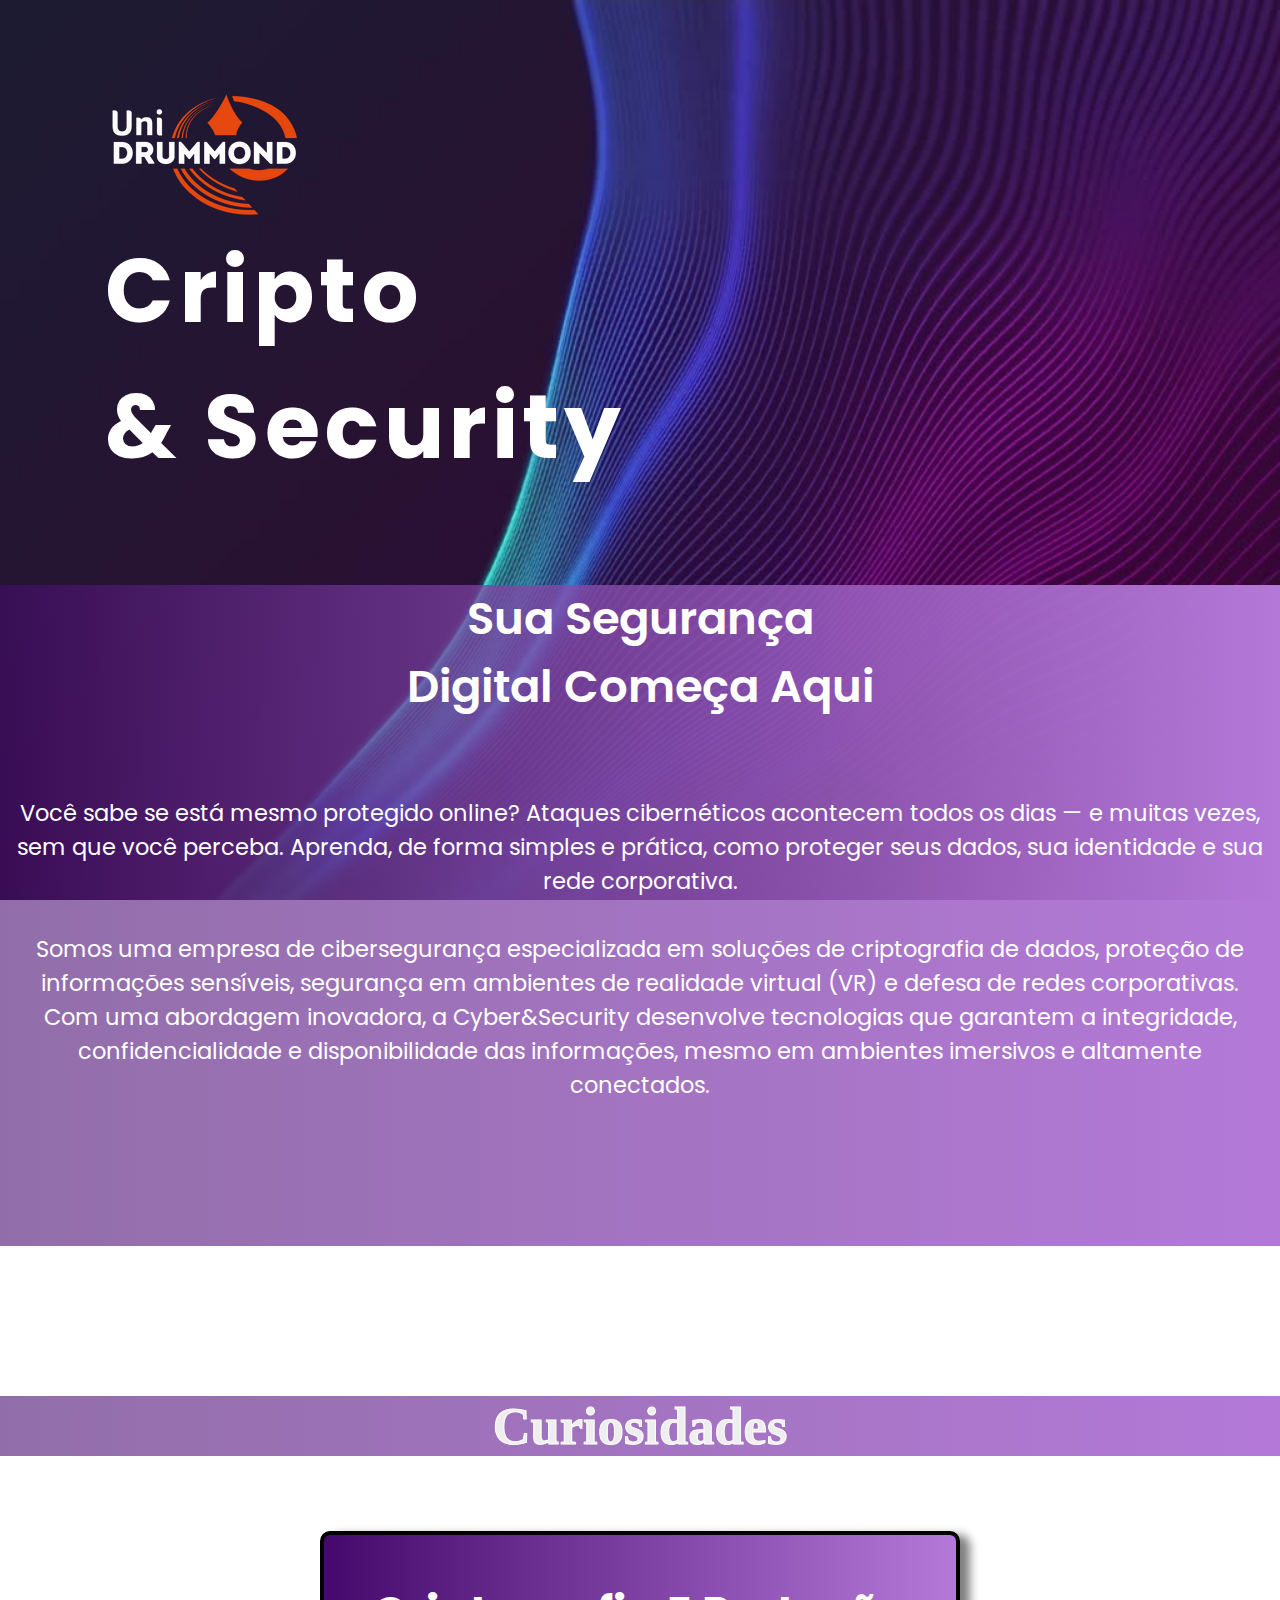
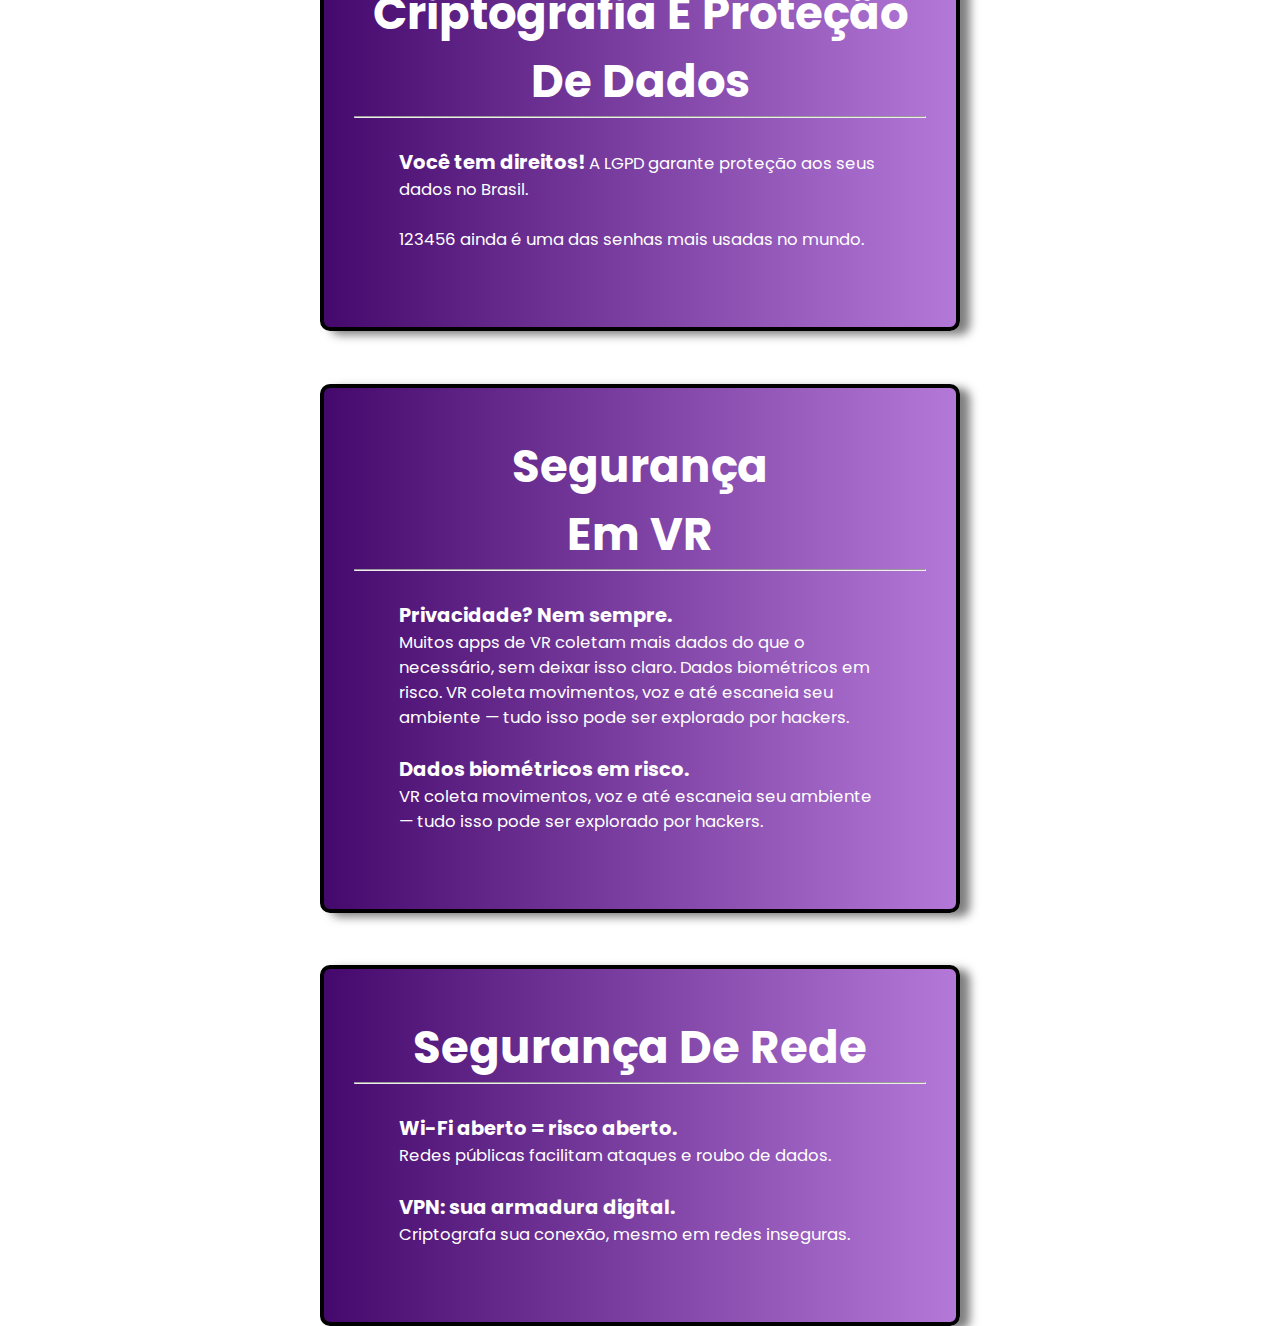
<file: index.html>
<!DOCTYPE html>
<html lang="en">
<head>
    <meta charset="UTF-8">
    <meta name="viewport" content="width=device-width, initial-scale=1.0">
    <link rel="stylesheet" href="style.css">
    <title>Document</title>
</head>
<body>
    <section class="inicial-page">
        <div class="container-inicial">
            <img src="/imagens/width200.png" alt="">
            <h1>Cripto <br> &  Security</h1>
        </div>
    </section> 

    <section class="second-words">
        <div class="container">
            <h1>Sua segurança <br> digital começa aqui</h1>
            <p class="words-any">
                Você sabe se está mesmo protegido online?
                Ataques cibernéticos acontecem todos os dias — e muitas vezes, sem que você perceba. Aprenda, de forma simples e prática, como proteger seus dados, sua identidade e sua rede corporativa. 
                <br>
                <br>
                Somos uma empresa de cibersegurança especializada em soluções de criptografia de dados, proteção de informações sensíveis, segurança em ambientes de realidade virtual (VR) e defesa de redes corporativas. Com uma abordagem inovadora, a Cyber&Security desenvolve tecnologias que garantem a integridade, confidencialidade e disponibilidade das informações, mesmo em ambientes imersivos e altamente conectados.
            </p>
        </div>
    </section>
    <section class="container-card">
        <h1> Curiosidades</h1>
        <div class="cards">
            <div class="card1">
                <a href="/Questões/introducao.html" target="_blank">Criptografia e proteção de Dados</a>
                <hr>
                <p><b>Você tem direitos!</b> A LGPD garante proteção aos seus dados no Brasil. 
                    <br>
                    <br>
                123456 ainda é uma das senhas mais usadas no mundo.</p>
            </div>

            <div class="card1">
                <a href="/Questões/seguranca.html" target="_blank">Segurança <br> em VR</a>
                <hr>
                <p><b>Privacidade? Nem sempre.</b>
                    <br>
                    Muitos apps de VR coletam mais dados do que o necessário, sem deixar isso claro.
                   
                   Dados biométricos em risco.
                    VR coleta movimentos, voz e até escaneia seu ambiente — tudo isso pode ser explorado por hackers.
                   
                    <br>
                    <br>
                <b>Dados biométricos em risco.</b> <br> VR coleta movimentos, voz e até escaneia seu ambiente — tudo isso pode ser explorado por hackers. </p>
            </div>

            <div class="card1">
                 <a href="/Questões/rede.html" target="_blank">Segurança de Rede</a>
                <hr>
                <p><b>Wi-Fi aberto = risco aberto.</b> <br> Redes públicas facilitam ataques e roubo de dados.
                    <br>
                    <br>
                <b>VPN: sua armadura digital.</b> <br> Criptografa sua conexão, mesmo em redes inseguras.
                </p>
            </div>
        </div>
    </section>
</body>
</html>
</file>
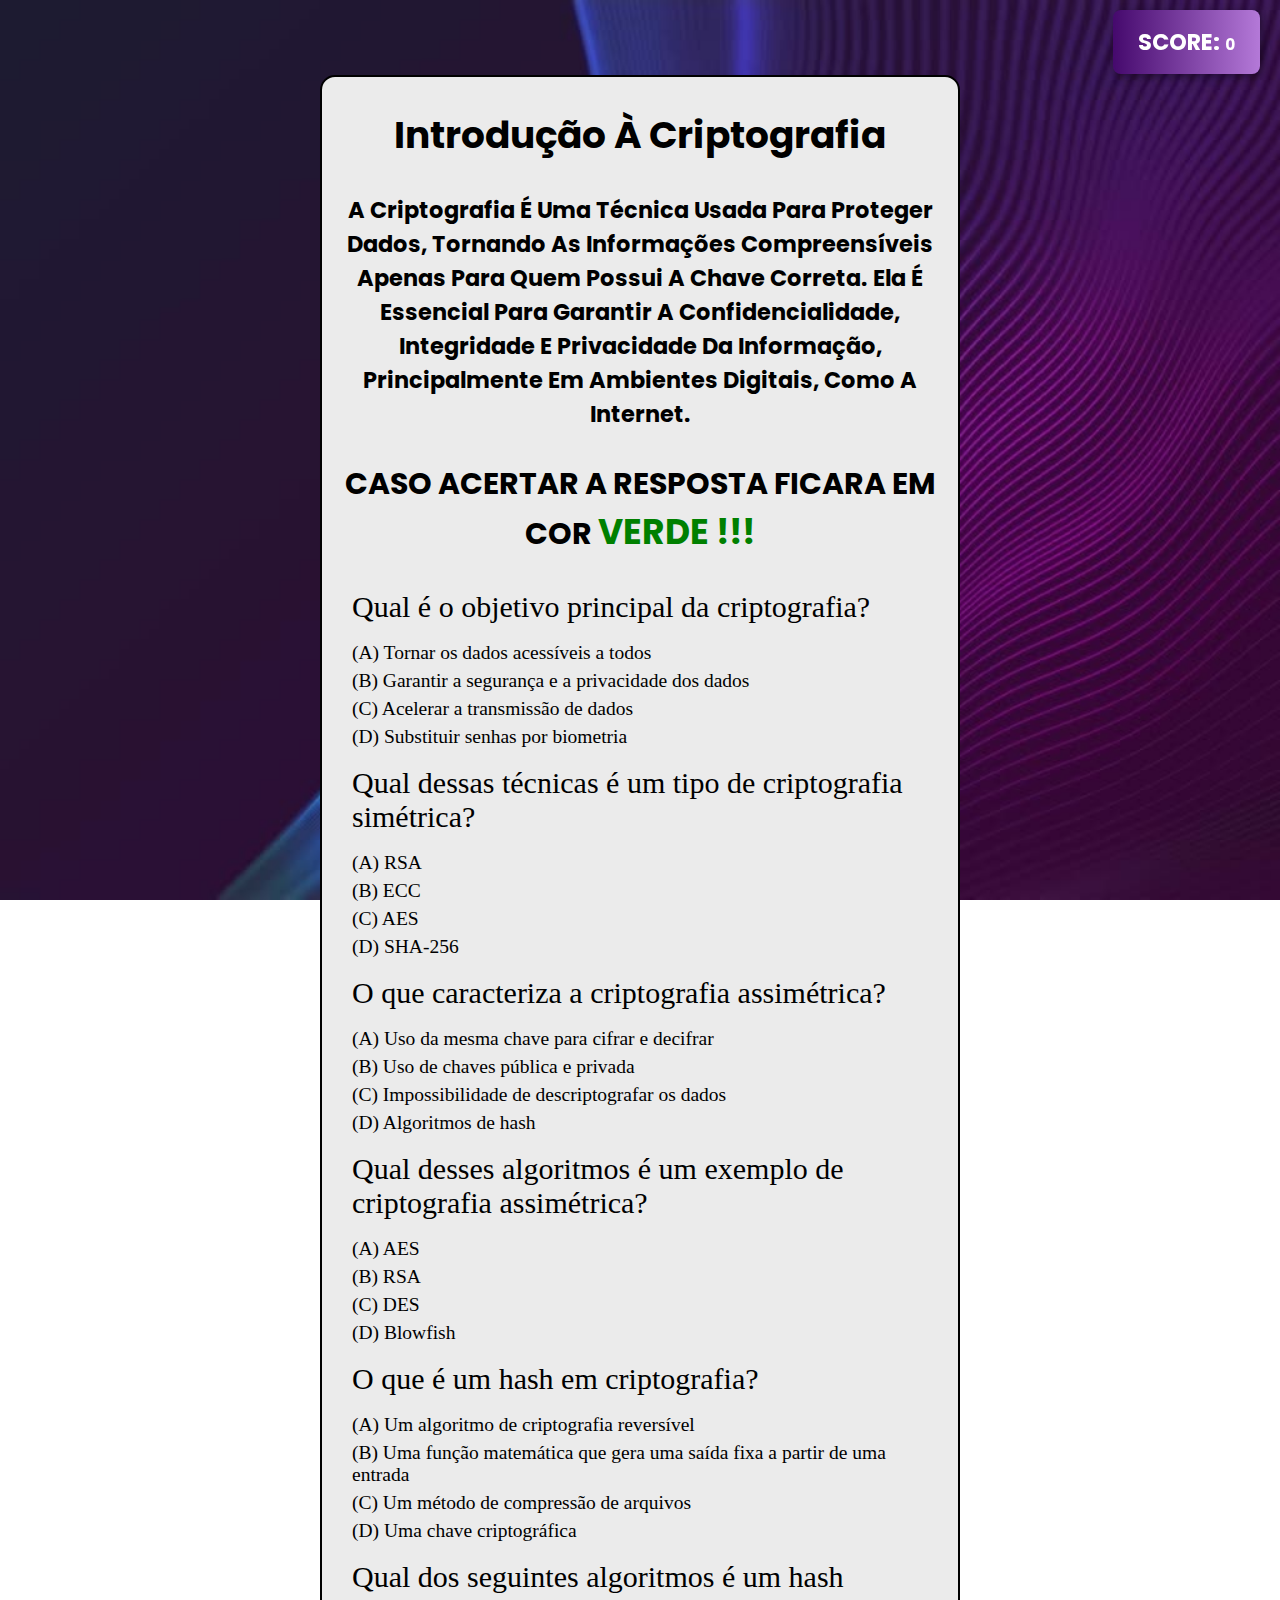
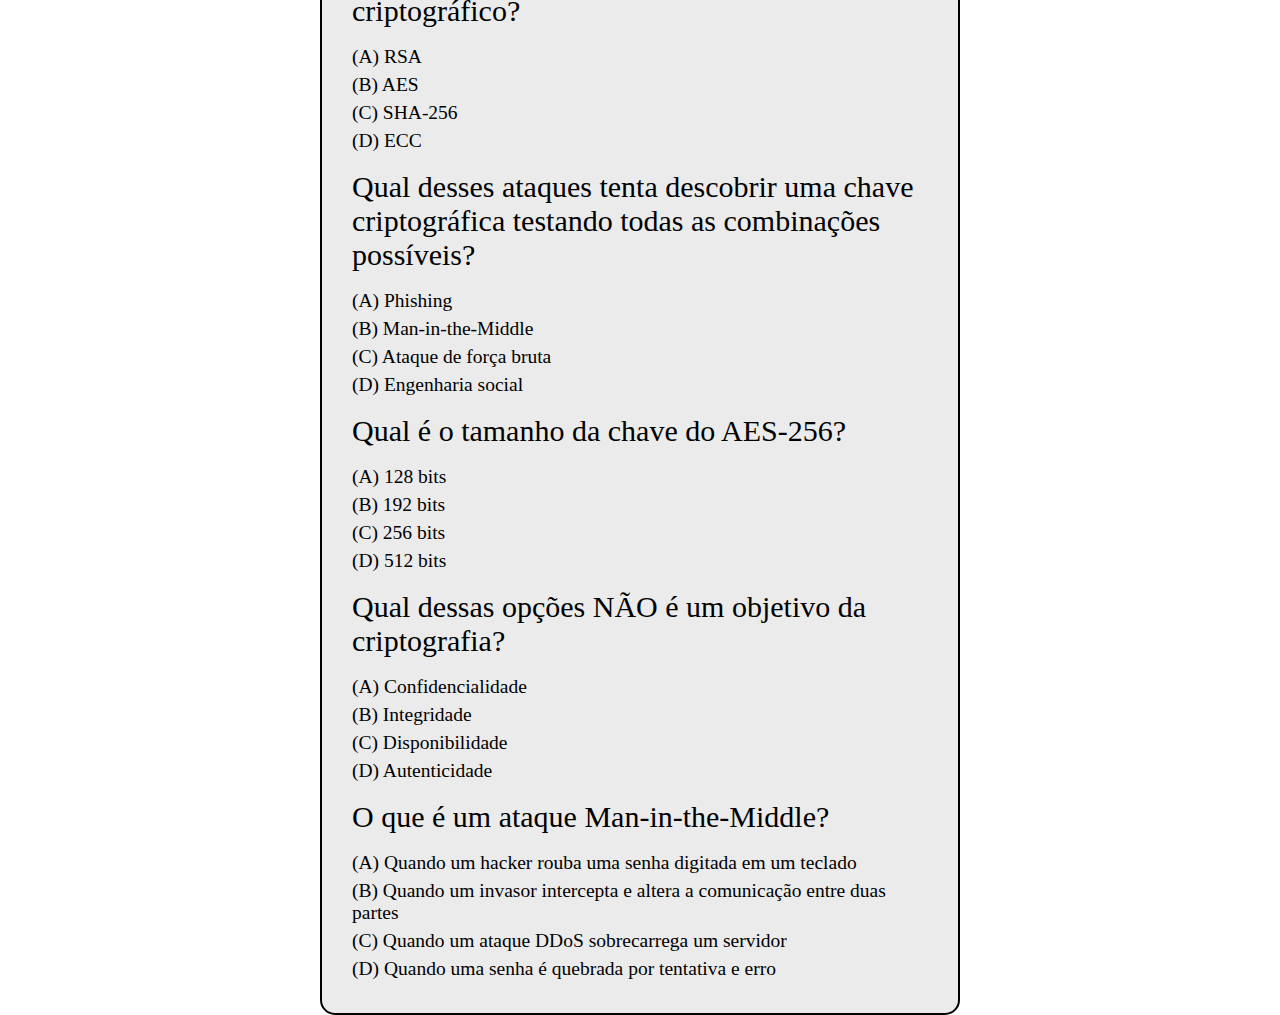
<file: Questões/introducao.html>
<!DOCTYPE html>
<html lang="en">
<head>
    <meta charset="UTF-8">
    <meta name="viewport" content="width=device-width, initial-scale=1.0">
    <link rel="stylesheet" href="/style-introducao.css">
    <script src="script.js" defer></script>

    <title>Document</title>
</head>
<body>
    <section class="container"> 

         <div class="score-container">
            <p class="score-text">SCORE: <span id="score">0</span></p>
        </div>
        
        <p class="intro"> Introdução à Criptografia</p>

        <h2>A criptografia é uma técnica usada para proteger dados, tornando as informações compreensíveis apenas para quem possui a chave correta. Ela é essencial para garantir a confidencialidade, integridade e privacidade da informação, principalmente em ambientes digitais, como a internet.</h2>

        <div class="aviso">CASO ACERTAR A RESPOSTA FICARA EM COR <SPAN>VERDE !!!</SPAN></div>
        <br>
            <p class="Questao">Qual é o objetivo principal da criptografia?</p>
            <p class="Pergunta">(A) Tornar os dados acessíveis a todos</p>
            <p class="Resposta">(B) Garantir a segurança e a privacidade dos dados </p>
            <p class="Pergunta">(C) Acelerar a transmissão de dados</p>
            <p class="Pergunta">(D) Substituir senhas por biometria</p>

            <p class="Questao">Qual dessas técnicas é um tipo de criptografia simétrica?</p>
            <p class="Pergunta">(A) RSA</p>
            <p class="Pergunta">(B) ECC</p>
            <p class="Resposta">(C) AES </p>
            <p class="Pergunta">(D) SHA-256</p>

            <p class="Questao">O que caracteriza a criptografia assimétrica?</p>
            <p class="Pergunta">(A) Uso da mesma chave para cifrar e decifrar</p>
            <p class="Resposta">(B) Uso de chaves pública e privada </p>
            <p class="Pergunta">(C) Impossibilidade de descriptografar os dados</p>
            <p class="Pergunta">(D) Algoritmos de hash</p>

            <p class="Questao">Qual desses algoritmos é um exemplo de criptografia assimétrica?</p>
            <p class="Pergunta">(A) AES</p>
            <p class="Resposta">(B) RSA </p>
            <p class="Pergunta">(C) DES</p>
            <p class="Pergunta">(D) Blowfish</p>

            <p class="Questao">O que é um hash em criptografia?</p>
            <p class="Pergunta">(A) Um algoritmo de criptografia reversível</p>
            <p class="Resposta">(B) Uma função matemática que gera uma saída fixa a partir de uma entrada </p>
            <p class="Pergunta">(C) Um método de compressão de arquivos</p>
            <p class="Pergunta">(D) Uma chave criptográfica</p>

            <p class="Questao">Qual dos seguintes algoritmos é um hash criptográfico?</p>
            <p class="Pergunta">(A) RSA</p>
            <p class="Pergunta">(B) AES</p>
            <p class="Resposta">(C) SHA-256 </p>
            <p class="Pergunta">(D) ECC</p>

            <p class="Questao">Qual desses ataques tenta descobrir uma chave criptográfica testando todas as combinações possíveis?</p>
            <p class="Pergunta">(A) Phishing</p>
            <p class="Pergunta">(B) Man-in-the-Middle</p>
            <p class="Resposta">(C) Ataque de força bruta </p>
            <p class="Pergunta">(D) Engenharia social</p>

            <p class="Questao">Qual é o tamanho da chave do AES-256?</p>
            <p class="Pergunta">(A) 128 bits</p>
            <p class="Pergunta">(B) 192 bits</p>
            <p class="Resposta">(C) 256 bits </p>
            <p class="Pergunta">(D) 512 bits</p>

            <p class="Questao">Qual dessas opções NÃO é um objetivo da criptografia?</p>
            <p class="Pergunta">(A) Confidencialidade</p>
            <p class="Pergunta">(B) Integridade</p>
            <p class="Resposta">(C) Disponibilidade </p>
            <p class="Pergunta">(D) Autenticidade</p>

            <p class="Questao">O que é um ataque Man-in-the-Middle?</p>
            <p class="Pergunta">(A) Quando um hacker rouba uma senha digitada em um teclado</p>
            <p class="Resposta">(B) Quando um invasor intercepta e altera a comunicação entre duas partes </p>
            <p class="Pergunta">(C) Quando um ataque DDoS sobrecarrega um servidor</p>
            <p class="Pergunta">(D) Quando uma senha é quebrada por tentativa e erro</p>
        
    </section>
</body>
</html>
</file>
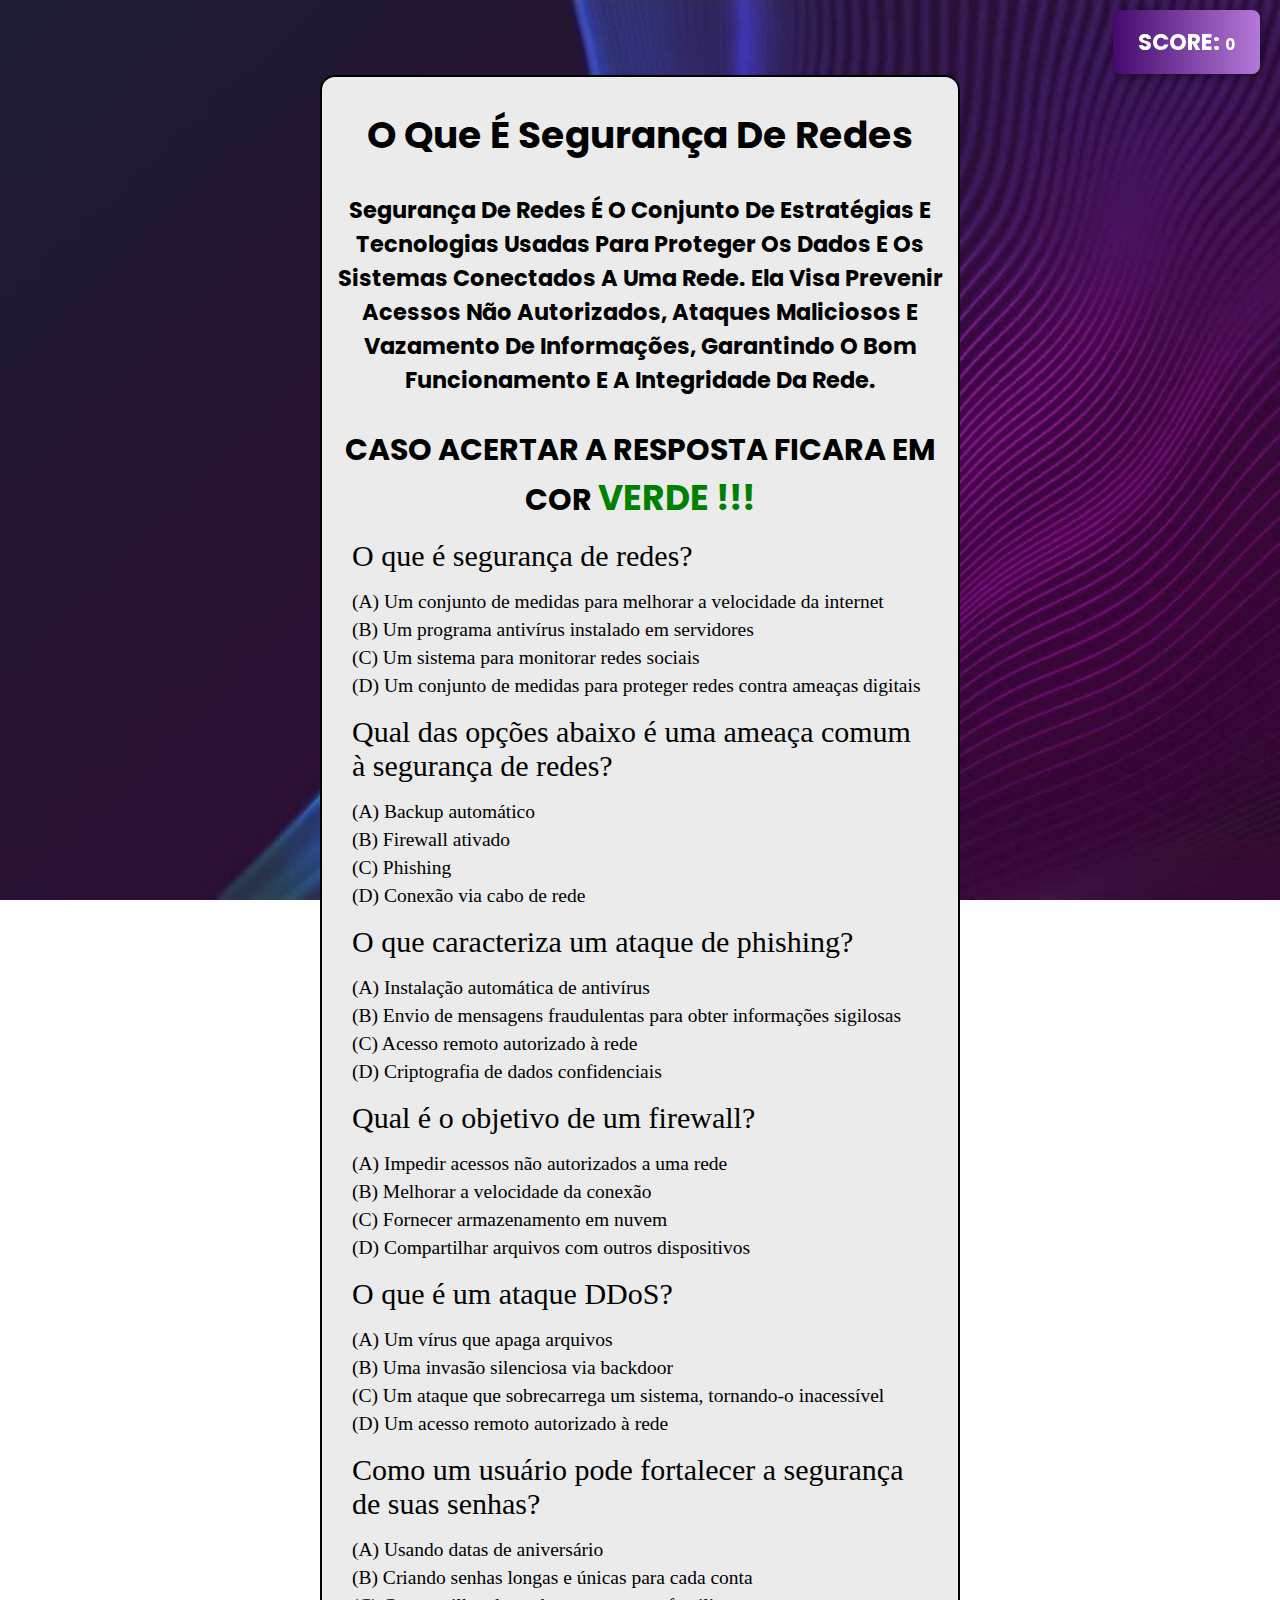
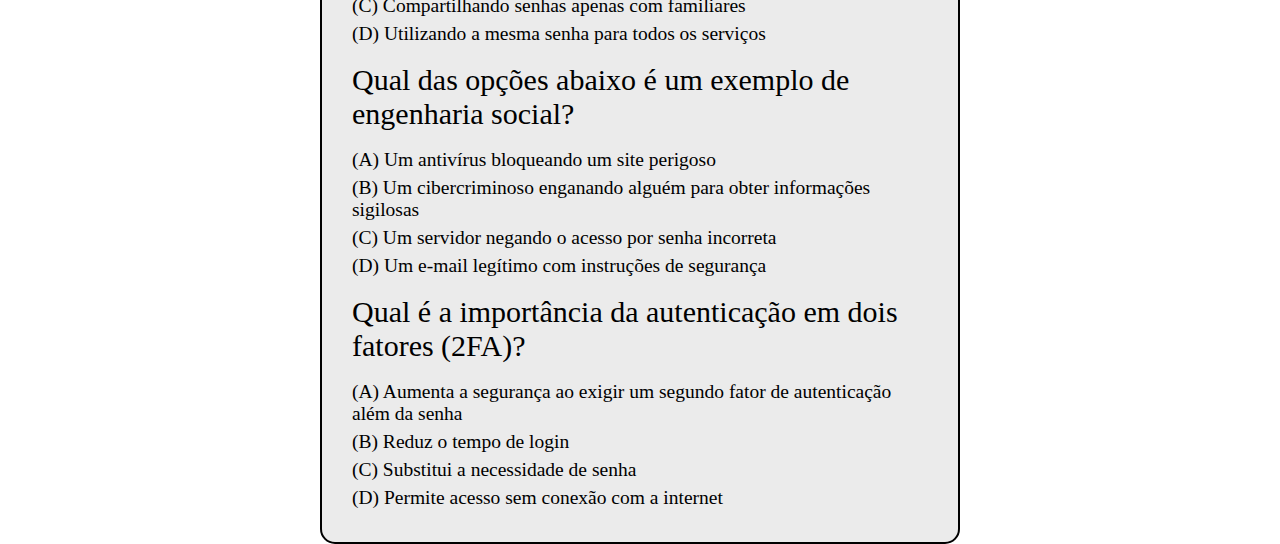
<file: Questões/rede.html>
<!DOCTYPE html>
<html lang="en">
<head>
    <meta charset="UTF-8">
    <meta name="viewport" content="width=device-width, initial-scale=1.0">
    <link rel="stylesheet" href="/style-introducao.css">
    <script src="script.js" defer></script>
    <title>Document</title>
</head>
<body>
    <section class="container">
        
        <div class="score-container">
            <p class="score-text">SCORE: <span id="score">0</span></p>
        </div>

        <p class="intro">O que é Segurança de Redes</p>
        
        <h2> Segurança de redes é o conjunto de estratégias e tecnologias usadas para proteger os dados e os sistemas conectados a uma rede. Ela visa prevenir acessos não autorizados, ataques maliciosos e vazamento de informações, garantindo o bom funcionamento e a integridade da rede. </h2>

        <div class="aviso">CASO ACERTAR A RESPOSTA FICARA EM COR <SPAN>VERDE !!!</SPAN></div>
        
        <p class="Questao">O que é segurança de redes?</p>
        <p class="Pergunta" >(A) Um conjunto de medidas para melhorar a velocidade da internet</p>
        <p class="Pergunta">(B) Um programa antivírus instalado em servidores</p>
        <p class="Pergunta">(C) Um sistema para monitorar redes sociais</p>
        <p class="Resposta">(D) Um conjunto de medidas para proteger redes contra ameaças digitais </p>

        <p class="Questao">Qual das opções abaixo é uma ameaça comum à segurança de redes?</p>
        <p class="Pergunta">(A) Backup automático</p>
        <p class="Pergunta">(B) Firewall ativado</p>
        <p class="Resposta">(C) Phishing </p>
        <p class="Pergunta">(D) Conexão via cabo de rede</p>

        <p class="Questao">O que caracteriza um ataque de phishing?</p>
        <p class="Pergunta">(A) Instalação automática de antivírus</p>
        <p class="Resposta">(B) Envio de mensagens fraudulentas para obter informações sigilosas </p>
        <p class="Pergunta">(C) Acesso remoto autorizado à rede</p>
        <p class="Pergunta">(D) Criptografia de dados confidenciais</p>

        <p class="Questao">Qual é o objetivo de um firewall?</p>
        <p class="Resposta">(A) Impedir acessos não autorizados a uma rede </p>
        <p class="Pergunta">(B) Melhorar a velocidade da conexão</p>
        <p class="Pergunta">(C) Fornecer armazenamento em nuvem</p>
        <p class="Pergunta">(D) Compartilhar arquivos com outros dispositivos</p>

        <p class="Questao">O que é um ataque DDoS?</p>
        <p class="Pergunta">(A) Um vírus que apaga arquivos</p>
        <p class="Pergunta">(B) Uma invasão silenciosa via backdoor</p>
        <p class="Resposta">(C) Um ataque que sobrecarrega um sistema, tornando-o inacessível </p>
        <p class="Pergunta">(D) Um acesso remoto autorizado à rede</p>

        <p class="Questao">Como um usuário pode fortalecer a segurança de suas senhas?</p>
        <p class="Pergunta">(A) Usando datas de aniversário</p>
        <p class="Resposta">(B) Criando senhas longas e únicas para cada conta </p>
        <p class="Pergunta">(C) Compartilhando senhas apenas com familiares</p>
        <p class="Pergunta">(D) Utilizando a mesma senha para todos os serviços</p>

        <p class="Questao">Qual das opções abaixo é um exemplo de engenharia social?</p>
        <p class="Pergunta">(A) Um antivírus bloqueando um site perigoso</p>
        <p class="Resposta">(B) Um cibercriminoso enganando alguém para obter informações sigilosas </p>
        <p class="Pergunta">(C) Um servidor negando o acesso por senha incorreta</p>
        <p class="Pergunta">(D) Um e-mail legítimo com instruções de segurança</p>

        <p class="Questao">Qual é a importância da autenticação em dois fatores (2FA)?</p>
        <p class="Resposta">(A) Aumenta a segurança ao exigir um segundo fator de autenticação além da senha </p>
        <p class="Pergunta">(B) Reduz o tempo de login</p>
        <p class="Pergunta">(C) Substitui a necessidade de senha</p>
        <p class="Pergunta">(D) Permite acesso sem conexão com a internet</p>

    </section>
</body>
</html>
</file>
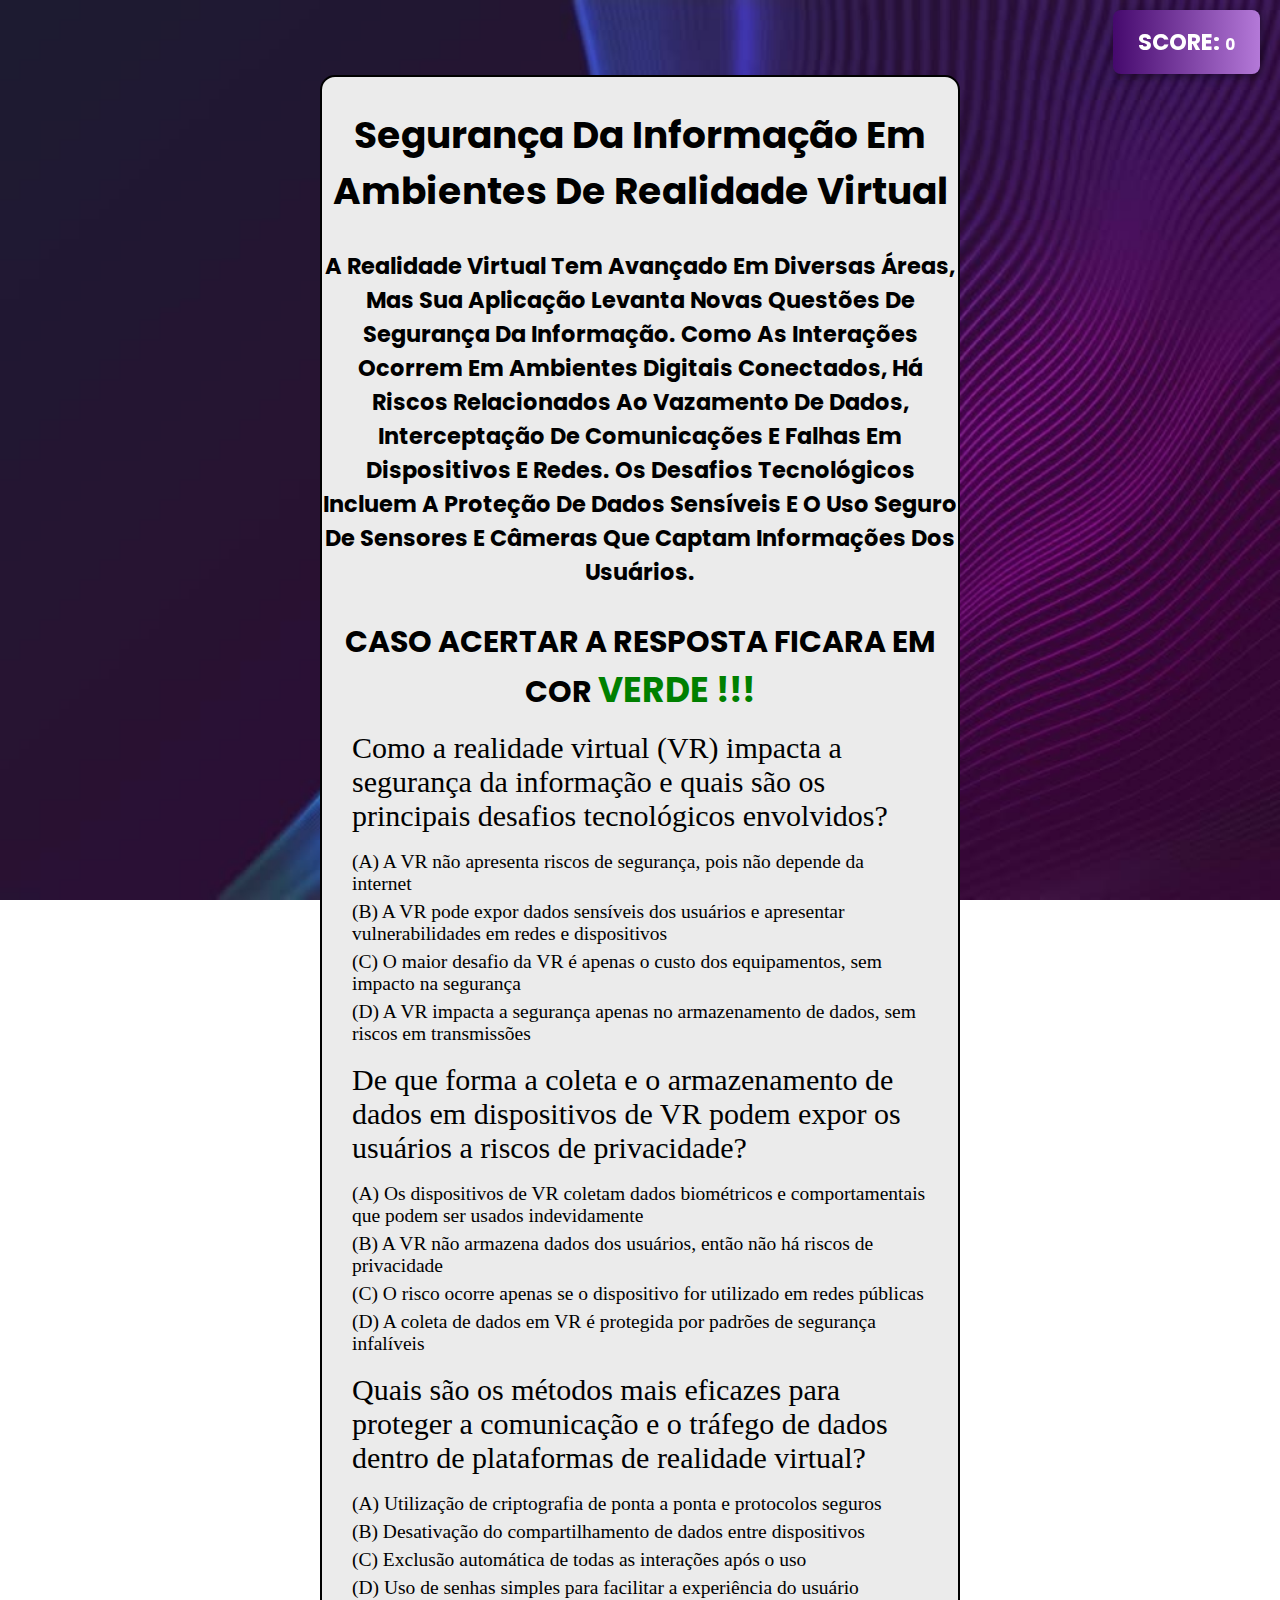
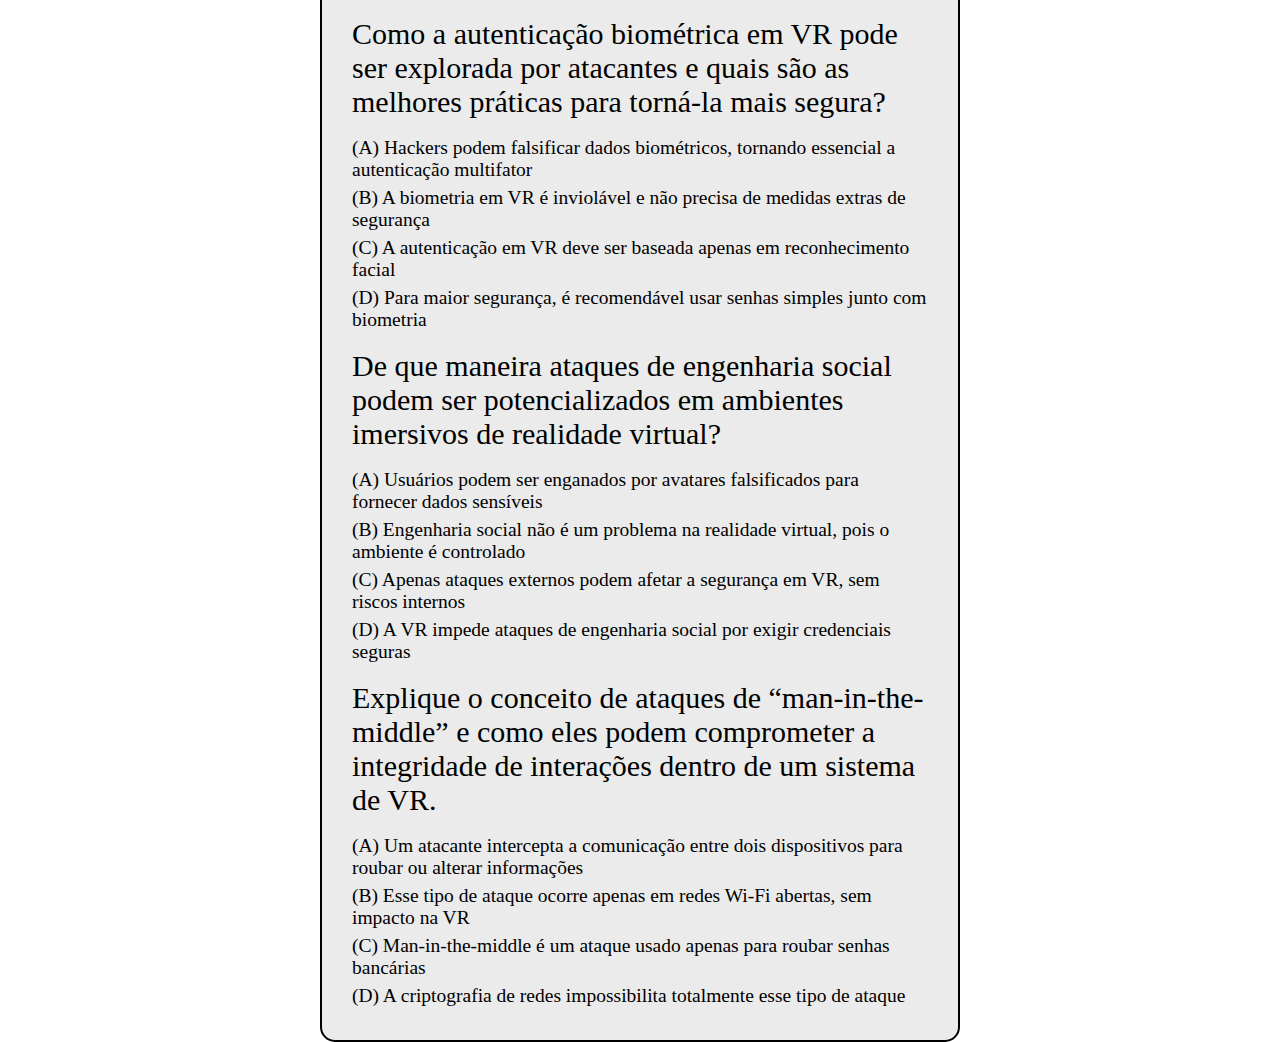
<file: Questões/seguranca.html>
<!DOCTYPE html>
<html lang="en">
<head>
    <meta charset="UTF-8">
    <meta name="viewport" content="width=device-width, initial-scale=1.0">
    <link rel="stylesheet" href="/style-introducao.css">
    <script src="script.js" defer></script>
    
    <title>Document</title>
</head>
<body>  
    <section class="container">
        
        <div class="score-container">
            <p class="score-text">SCORE: <span id="score">0</span></p>
        </div>

        <p class="intro">Segurança da Informação em Ambientes de Realidade Virtual</p>

        <h2>A realidade virtual tem avançado em diversas áreas, mas sua aplicação levanta novas questões de segurança da informação. Como as interações ocorrem em ambientes digitais conectados, há riscos relacionados ao vazamento de dados, interceptação de comunicações e falhas em dispositivos e redes. Os desafios tecnológicos incluem a proteção de dados sensíveis e o uso seguro de sensores e câmeras que captam informações dos usuários.
        </h2>

        <div class="aviso">CASO ACERTAR A RESPOSTA FICARA EM COR <SPAN>VERDE !!!</SPAN></div>

        <p class="Questao">Como a realidade virtual (VR) impacta a segurança da informação e quais são os principais desafios tecnológicos envolvidos?</p>
        <p class="Pergunta">(A) A VR não apresenta riscos de segurança, pois não depende da internet</p>
        <p class="Resposta">(B) A VR pode expor dados sensíveis dos usuários e apresentar vulnerabilidades em redes e dispositivos </p>
        <p class="Pergunta">(C) O maior desafio da VR é apenas o custo dos equipamentos, sem impacto na segurança</p>
        <p class="Pergunta">(D) A VR impacta a segurança apenas no armazenamento de dados, sem riscos em transmissões</p>

        <p class="Questao">De que forma a coleta e o armazenamento de dados em dispositivos de VR podem expor os usuários a riscos de privacidade?</p>
        <p class="Resposta">(A) Os dispositivos de VR coletam dados biométricos e comportamentais que podem ser usados indevidamente </p>
        <p class="Pergunta">(B) A VR não armazena dados dos usuários, então não há riscos de privacidade</p>
        <p class="Pergunta">(C) O risco ocorre apenas se o dispositivo for utilizado em redes públicas</p>
        <p class="Pergunta">(D) A coleta de dados em VR é protegida por padrões de segurança infalíveis</p>

        <p class="Questao">Quais são os métodos mais eficazes para proteger a comunicação e o tráfego de dados dentro de plataformas de realidade virtual?</p>
        <p class="Resposta">(A) Utilização de criptografia de ponta a ponta e protocolos seguros </p>
        <p class="Pergunta">(B) Desativação do compartilhamento de dados entre dispositivos</p>
        <p class="Pergunta">(C) Exclusão automática de todas as interações após o uso</p>
        <p class="Pergunta">(D) Uso de senhas simples para facilitar a experiência do usuário</p>

        <p class="Questao">Como a autenticação biométrica em VR pode ser explorada por atacantes e quais são as melhores práticas para torná-la mais segura?</p>
        <p class="Resposta">(A) Hackers podem falsificar dados biométricos, tornando essencial a autenticação multifator </p>
        <p class="Pergunta">(B) A biometria em VR é inviolável e não precisa de medidas extras de segurança</p>
        <p class="Pergunta">(C) A autenticação em VR deve ser baseada apenas em reconhecimento facial</p>
        <p class="Pergunta">(D) Para maior segurança, é recomendável usar senhas simples junto com biometria</p>

        <p class="Questao">De que maneira ataques de engenharia social podem ser potencializados em ambientes imersivos de realidade virtual?</p>
        <p class="Resposta">(A) Usuários podem ser enganados por avatares falsificados para fornecer dados sensíveis </p>
        <p class="Pergunta">(B) Engenharia social não é um problema na realidade virtual, pois o ambiente é controlado</p>
        <p class="Pergunta">(C) Apenas ataques externos podem afetar a segurança em VR, sem riscos internos</p>
        <p class="Pergunta">(D) A VR impede ataques de engenharia social por exigir credenciais seguras</p>

        <p class="Questao">Explique o conceito de ataques de “man-in-the-middle” e como eles podem comprometer a integridade de interações dentro de um sistema de VR.</p>
        <p class="Resposta">(A) Um atacante intercepta a comunicação entre dois dispositivos para roubar ou alterar informações </p>
        <p class="Pergunta">(B) Esse tipo de ataque ocorre apenas em redes Wi-Fi abertas, sem impacto na VR</p>
        <p class="Pergunta">(C) Man-in-the-middle é um ataque usado apenas para roubar senhas bancárias</p>
        <p class="Pergunta">(D) A criptografia de redes impossibilita totalmente esse tipo de ataque</p>

    </section>
</body>
</html>
</file>
<file: style.css>
@import url('https://fonts.googleapis.com/css2?family=Kumbh+Sans:wght@100..900&family=Poppins:ital,wght@0,100;0,200;0,300;0,400;0,500;0,600;0,700;0,800;0,900;1,100;1,200;1,300;1,400;1,500;1,600;1,700;1,800;1,900&display=swap');

* {
    padding: 0;
    margin: 0;
    font-size: 15px;
    box-sizing: border-box;
}

body {
    width: 100%;
    height: 100vh;
    background-image: url(/imagens/0eddd416b5.jpg);
    background-repeat: no-repeat;
    background-size: cover;
    background-position: center;
    background-attachment: fixed;
}

.container-inicial {
    margin: 6rem 7rem;
}

.container-inicial h1{
    font-family: 'poppins';
    color: white;
    font-size: 6rem;
    letter-spacing: .3rem;
}

.second-words {
    margin-bottom: 10rem;
    background: linear-gradient(to right, #45096d96 , #b479d8);
}

.container {
    text-align: center;
    margin: 0rem 1rem;
}

.container h1 {
    font-size: 3rem;
    font-family: 'poppins';
    text-align: center;
    font-weight: 600;
    text-transform: capitalize;
    margin-bottom: 5rem;
    color: white;
}

.words-any{
    height: 30rem;
    font-size: 1.5rem;
    font-weight: 400;
    font-family: 'poppins';
    color: white;
}


.container-card {
    text-align: center;
}

.container-card h1 {
    font-size: 3.5rem ;
    font-weight: bold;-webkit-text-stroke: 1px rgb(255, 255, 255); 
    color:  #eee; 
    background: linear-gradient(to right, #45096d96 , #b479d8);
    margin-bottom: 5rem;
}

.cards{
    display: wrap;
    width: 50%;
    margin: 0 auto;
}

.card1 {
    
    margin-top: 3.5rem;
    padding: 3rem 2rem;
    height: 100%;
    width: 100%;
    background: linear-gradient(to right, #45096d , #b479d8);
    border-radius: 10px;
    border: 4px solid black;
    box-shadow: 10px 4px 10px rgba(0, 0, 0, 0.5);
}

.card1 a {
    color: rgb(255, 255, 255);
    font-size: 3rem;
    font-family: 'poppins';
    font-weight: 700;
    text-transform: capitalize;
    text-align: center;
}

.card1 p{
    color: rgb(255, 255, 255);
    padding: 2rem 3rem;
    font-family: 'poppins';
    text-align: left;
    width: 100%;
    height: 100%;
    font-size: 1.1rem;
    display: block;
}

.card1 b {
    font-size: 1.3rem;
    padding-bottom: 2rem;
}

a{
    text-decoration: none;
    cursor: pointer;
}

a:hover {
    color: rgb(0, 0, 0);
    transition: color 0.7s ease-in-out;
}
</file>
<file: style-introducao.css>
@import url('https://fonts.googleapis.com/css2?family=Kumbh+Sans:wght@100..900&family=Poppins:ital,wght@0,100;0,200;0,300;0,400;0,500;0,600;0,700;0,800;0,900;1,100;1,200;1,300;1,400;1,500;1,600;1,700;1,800;1,900&display=swap');

* {
    padding: 0;
    margin: 0;
    font-size: 15px;
    box-sizing: border-box;
}

body { 
    width: 100vw;
    height: 100vh;
    background-image: url(/imagens/0eddd416b5.jpg);
    background-repeat: no-repeat;
    background-size: cover;
    background-position: center;
    background-attachment: fixed;
    z-index: 999;
}
    

.container h1, h2 {
    margin-bottom: 2rem;
    font-size: 1.6rem;
}

.container {
    margin: 0 auto;
    width: 50%;
    margin-top: 5rem;
    background: #ebebeb;
    border-radius: 15px;
    border: 2px solid black;
}

.container h1 {
    font-size: 1.9rem;
    padding: 1rem 0rem;
}

.Pergunta, .Resposta{
    font-size: 1.3rem;
    cursor: pointer;
    padding: 0.2rem 2rem;
}

.aviso {
    font-size: 2rem;
    font-weight: bold;
    text-align: center;
    font-family: 'poppins';

}
.aviso span {
    color: green;
    font-size: 2.3rem;
}

.intro {
    font-size: 2.5rem;
    font-family: 'poppins';
    font-weight: bold;
    text-align: center;
    padding: 2rem 0rem;
    text-transform: capitalize;
}

.Questao {
    font-size: 2rem;
    padding: 1rem 2rem;
}

h2 {
    font-size: 1.5rem;
    font-family: 'poppins';
    text-align: center;
    text-transform: capitalize;
}

section{
    padding-bottom: 2rem;
}

.score-container {
    position: fixed;
    top: 10px;
    right: 20px;
    background: linear-gradient(to right, #45096d, #b479d8);
    padding: 15px 25px;
    border-radius: 8px;
    box-shadow: 3px 3px 10px rgba(0, 0, 0, 0.4);
}

.score-text {
    color: white;
    font-family: 'Poppins', sans-serif;
    font-size: 1.5rem;
    font-weight: bold;
}

.opcao {
    cursor: pointer;
    transition: color 0.3s ease-in-out;
}
</file>
